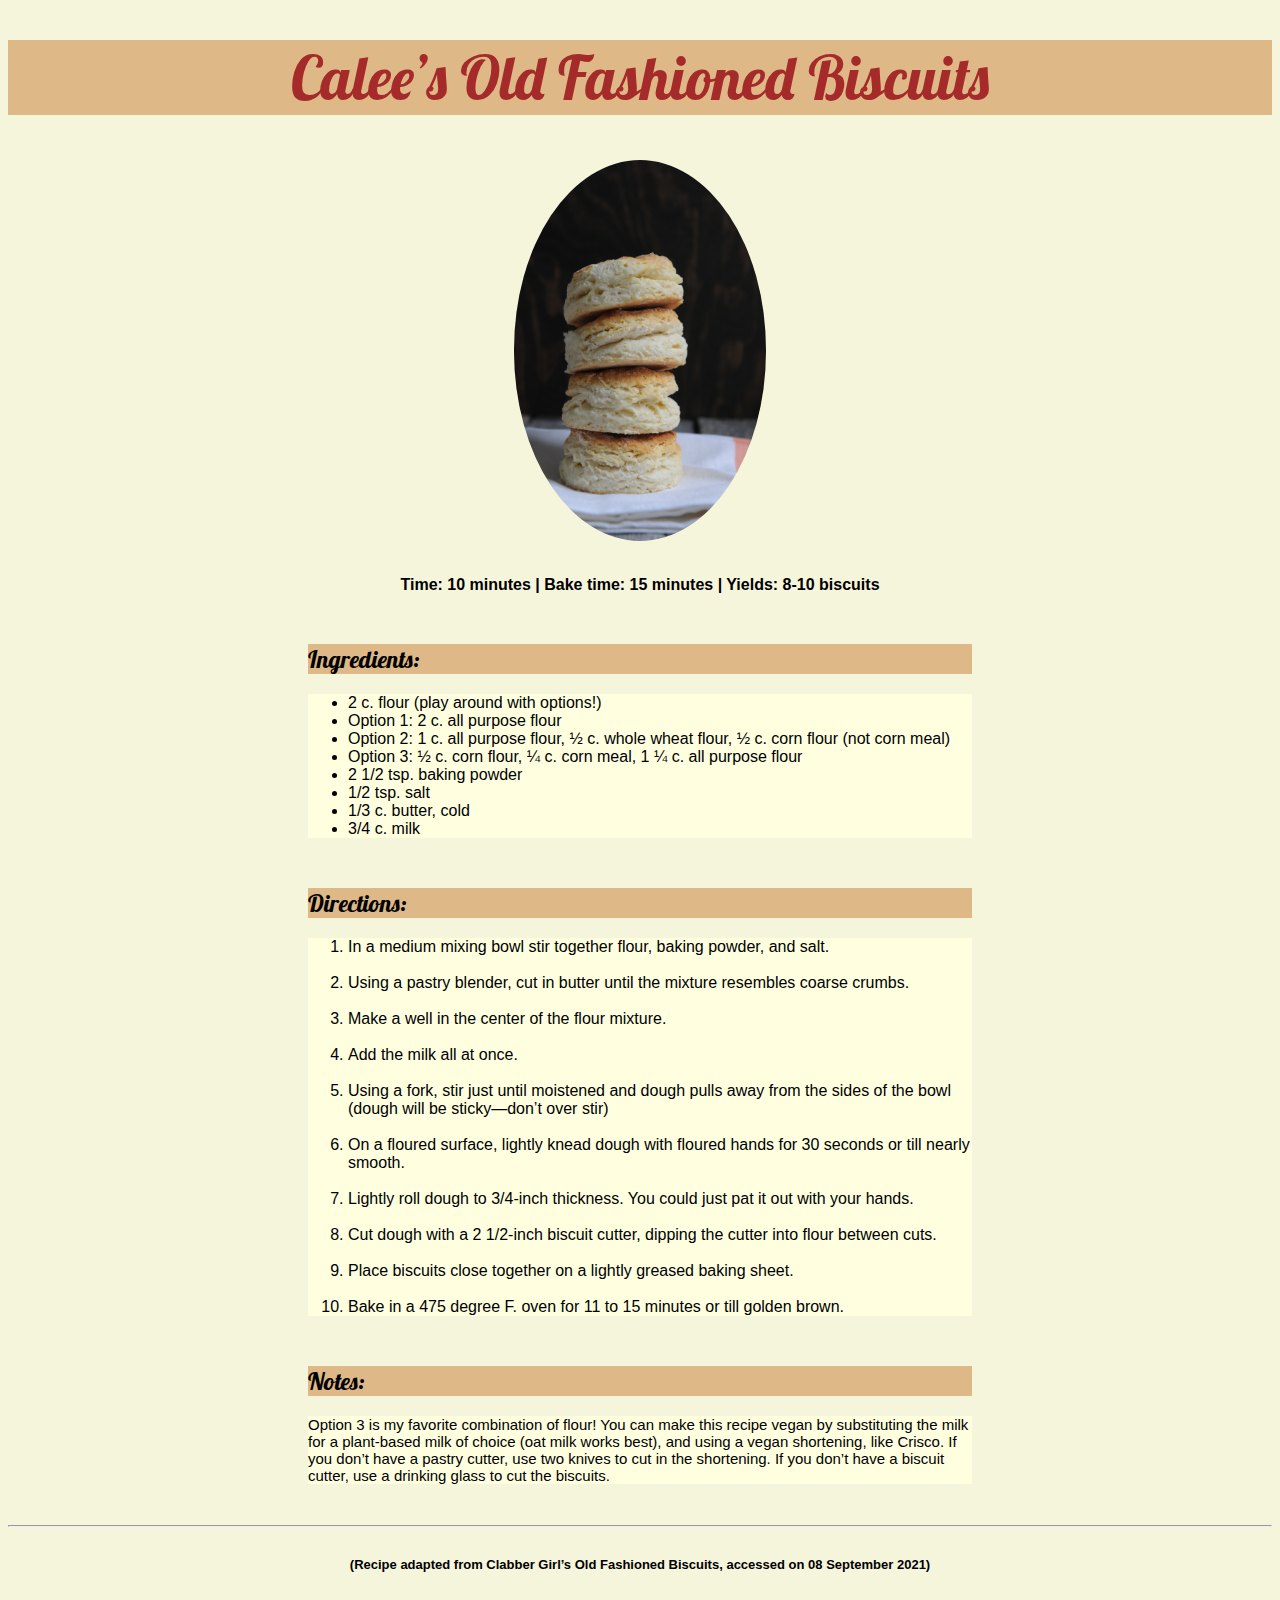
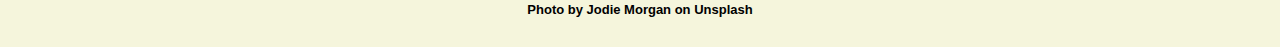
<file: Week 4/index.html>
<!DOCTYPE html>
<html>
<header>
    <link rel="stylesheet" href="style.css">
    <link rel="stylesheet" href="https://fonts.googleapis.com/css?family=Lobster&effect=shadow-multiple">
    
</header>

<body>
    <h1 class="font-effect-shadow-multiple">Calee’s Old Fashioned Biscuits</h1>

    <img src="images/biscuits.jpg" alt="A stack of biscuits">

    <h4>Time:  10 minutes | Bake time: 15 minutes | Yields: 8-10 biscuits</h4>
   
<h2>Ingredients:</h2>

<ul class="ul" >
<li>2 c. flour (play around with options!)</li>
<li>Option 1: 2 c. all purpose flour</li>
<li>Option 2: 1 c. all purpose flour, ½ c. whole wheat flour, ½ c. corn flour (not corn meal)</li>
<li>Option 3: ½ c. corn flour, ¼ c. corn meal, 1 ¼ c. all purpose flour</li>
<li>2 1/2 tsp. baking powder </li>
<li>1/2 tsp. salt</li>
<li>1/3 c. butter, cold</li>
<li>3/4 c. milk</li>
</ul>


<h2>Directions:</h2>

<ol class="ol">
    <li>In a medium mixing bowl stir together flour, baking powder, and salt.</li>
        <br>
    <li>Using a pastry blender, cut in butter until the mixture resembles coarse crumbs.</li>
        <br>
    <li>Make a well in the center of the flour mixture.</li>
        <br>
    <li>Add the milk all at once.</li>
        <br>
    <li>Using a fork, stir just until moistened and dough pulls away from the sides of the bowl (dough will be sticky—don’t over stir)</li>
        <br>
    <li>On a floured surface, lightly knead dough with floured hands for 30 seconds or till nearly smooth.</li>
        <br>
    <li>Lightly roll dough to 3/4-inch thickness. You could just pat it out with your hands.</li>
        <br>
    <li>Cut dough with a 2 1/2-inch biscuit cutter, dipping the cutter into flour between cuts.</li>
        <br>
    <li>Place biscuits close together on a lightly greased baking sheet.</li>
        <br>
    <li>Bake in a 475 degree F. oven for 11 to 15 minutes or till golden brown.</li>
</ol>


<h2>Notes:</h2>
<p class="list">
Option 3 is my favorite combination of flour!
You can make this recipe vegan by substituting the milk for a plant-based milk of choice (oat milk works best), and using a vegan shortening, like Crisco.  
If you don’t have a pastry cutter, use two knives to cut in the shortening. If you don’t have a biscuit cutter, use a drinking glass to cut the biscuits.</p>
<br>

<hr>

<h6>(Recipe adapted from Clabber Girl’s Old Fashioned Biscuits, accessed on 08 September 2021)</h6>
<h6>Photo by Jodie Morgan on Unsplash</h6>


</body>

</html>
</file>
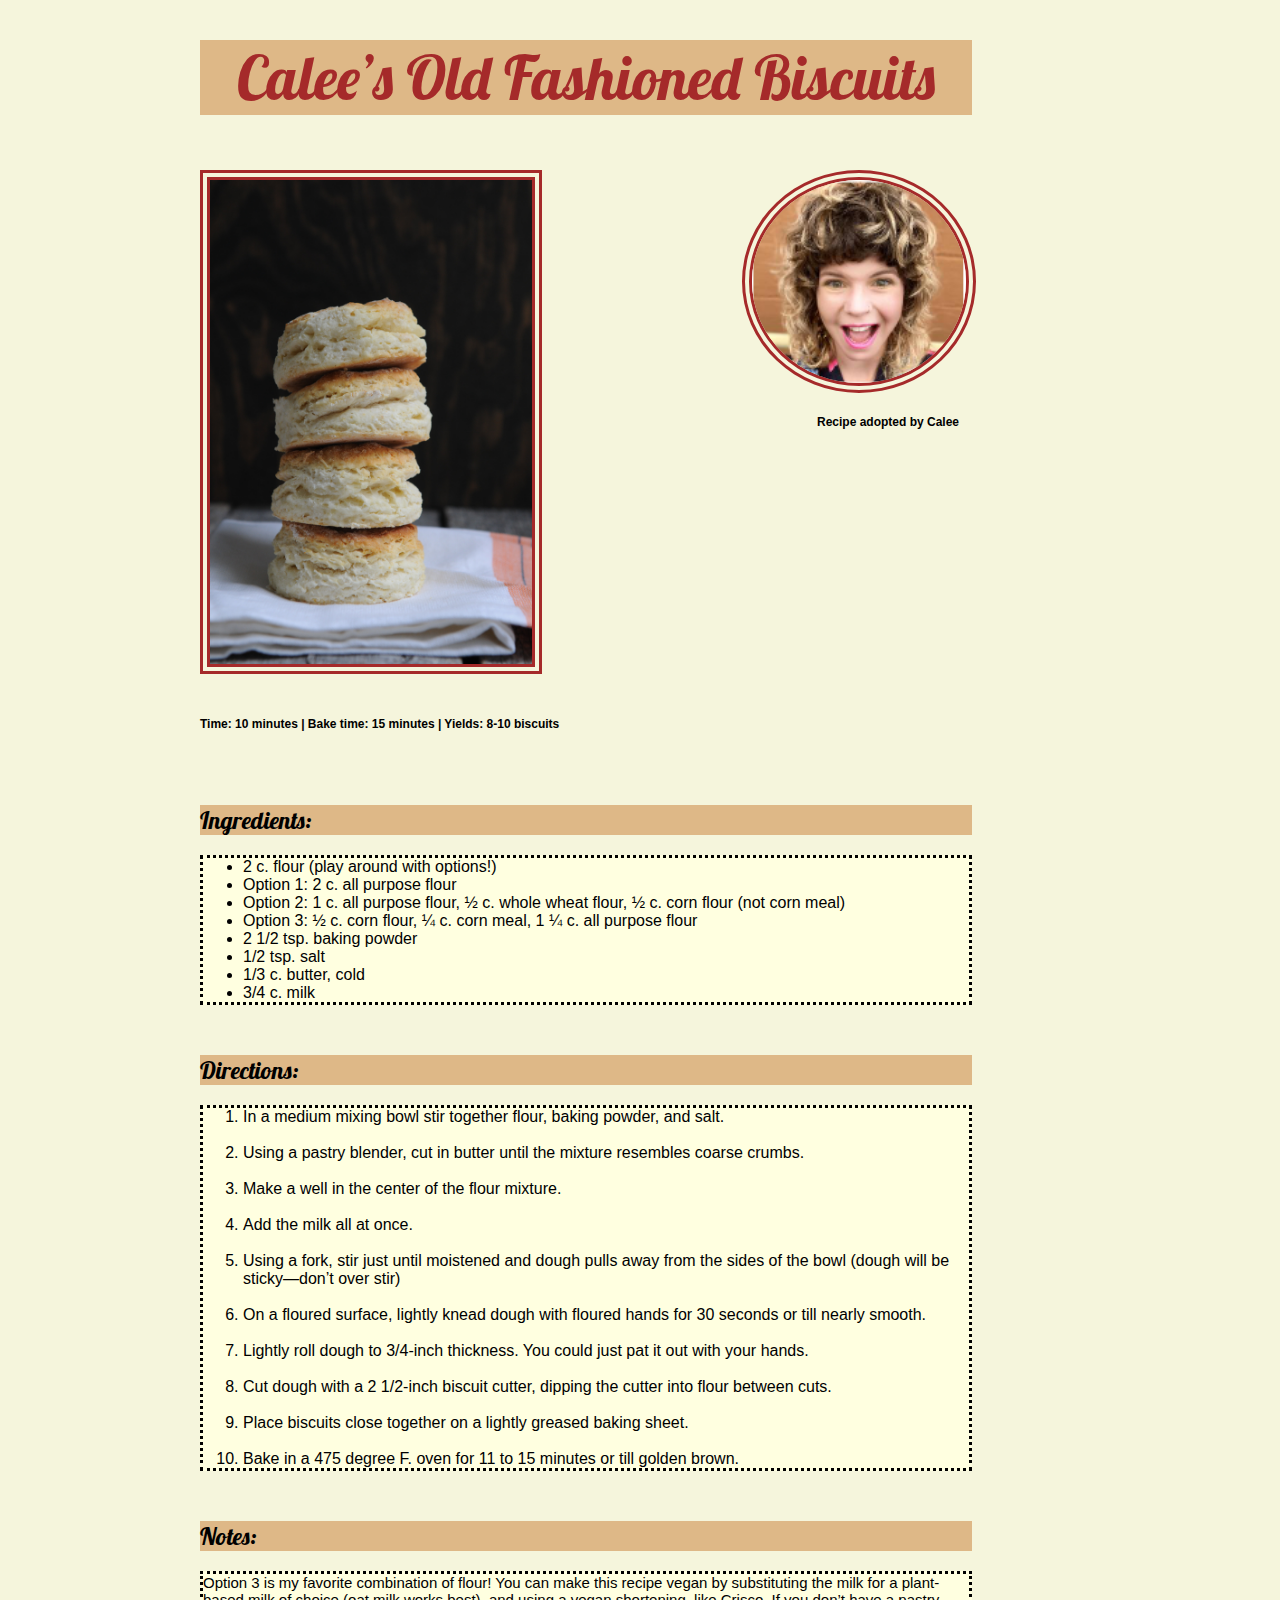
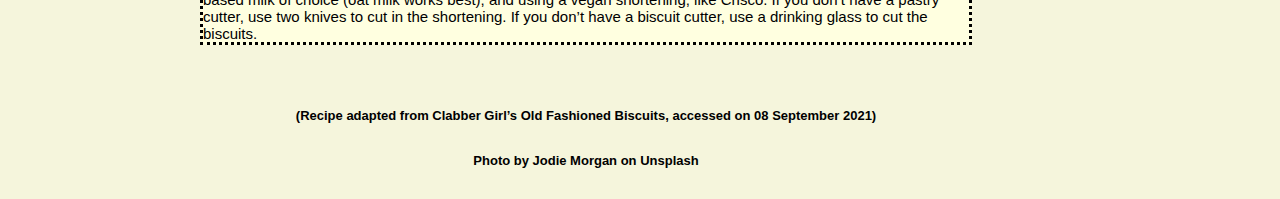
<file: week_6/index.html>
<!DOCTYPE html>
<html>
<header>
    <link rel="stylesheet" href="style.css">
    <link rel="stylesheet" href="https://fonts.googleapis.com/css?family=Lobster&effect=shadow-multiple">
    
</header>

<body>
    <h1 class="font-effect-shadow-multiple">Calee’s Old Fashioned Biscuits</h1>

    <img src="images/biscuits.jpg" alt="A stack of biscuits">

    <img class="calee" src="images/Screenshot 2021-09-29 223555.png" alt="Image of Calee">

        <br>
        <br>
        <br>
        <br>
        <br>
        <br>
        <br>
        <br>
        <br>
        <br>
        <br>
        <br>
        <br>
        <br>
        <br>
        <br>
        <br>
        <br>
        <br>
        <br>
        <br>
        <br>
        <br>
        <br>
        <br>
        <br>
        <br>
        <br>
        <br>
        <br>
        <br>
        <br>

    <h4>Time:  10 minutes | Bake time: 15 minutes | Yields: 8-10 biscuits</h4>

    <br>
    <br>
    <br>

    <h4 class="author">Recipe adopted by Calee</h4>
   
<h2>Ingredients:</h2>

<ul class="ul" >
<li>2 c. flour (play around with options!)</li>
<li>Option 1: 2 c. all purpose flour</li>
<li>Option 2: 1 c. all purpose flour, ½ c. whole wheat flour, ½ c. corn flour (not corn meal)</li>
<li>Option 3: ½ c. corn flour, ¼ c. corn meal, 1 ¼ c. all purpose flour</li>
<li>2 1/2 tsp. baking powder </li>
<li>1/2 tsp. salt</li>
<li>1/3 c. butter, cold</li>
<li>3/4 c. milk</li>
</ul>


<h2>Directions:</h2>

<ol class="ol">
    <li>In a medium mixing bowl stir together flour, baking powder, and salt.</li>
        <br>
    <li>Using a pastry blender, cut in butter until the mixture resembles coarse crumbs.</li>
        <br>
    <li>Make a well in the center of the flour mixture.</li>
        <br>
    <li>Add the milk all at once.</li>
        <br>
    <li>Using a fork, stir just until moistened and dough pulls away from the sides of the bowl (dough will be sticky—don’t over stir)</li>
        <br>
    <li>On a floured surface, lightly knead dough with floured hands for 30 seconds or till nearly smooth.</li>
        <br>
    <li>Lightly roll dough to 3/4-inch thickness. You could just pat it out with your hands.</li>
        <br>
    <li>Cut dough with a 2 1/2-inch biscuit cutter, dipping the cutter into flour between cuts.</li>
        <br>
    <li>Place biscuits close together on a lightly greased baking sheet.</li>
        <br>
    <li>Bake in a 475 degree F. oven for 11 to 15 minutes or till golden brown.</li>
</ol>


<h2>Notes:</h2>
<p class="list">
Option 3 is my favorite combination of flour!
You can make this recipe vegan by substituting the milk for a plant-based milk of choice (oat milk works best), and using a vegan shortening, like Crisco.  
If you don’t have a pastry cutter, use two knives to cut in the shortening. If you don’t have a biscuit cutter, use a drinking glass to cut the biscuits.</p>
<br>


<h6>(Recipe adapted from Clabber Girl’s Old Fashioned Biscuits, accessed on 08 September 2021)</h6>
<h6>Photo by Jodie Morgan on Unsplash</h6>


</body>

</html>
</file>
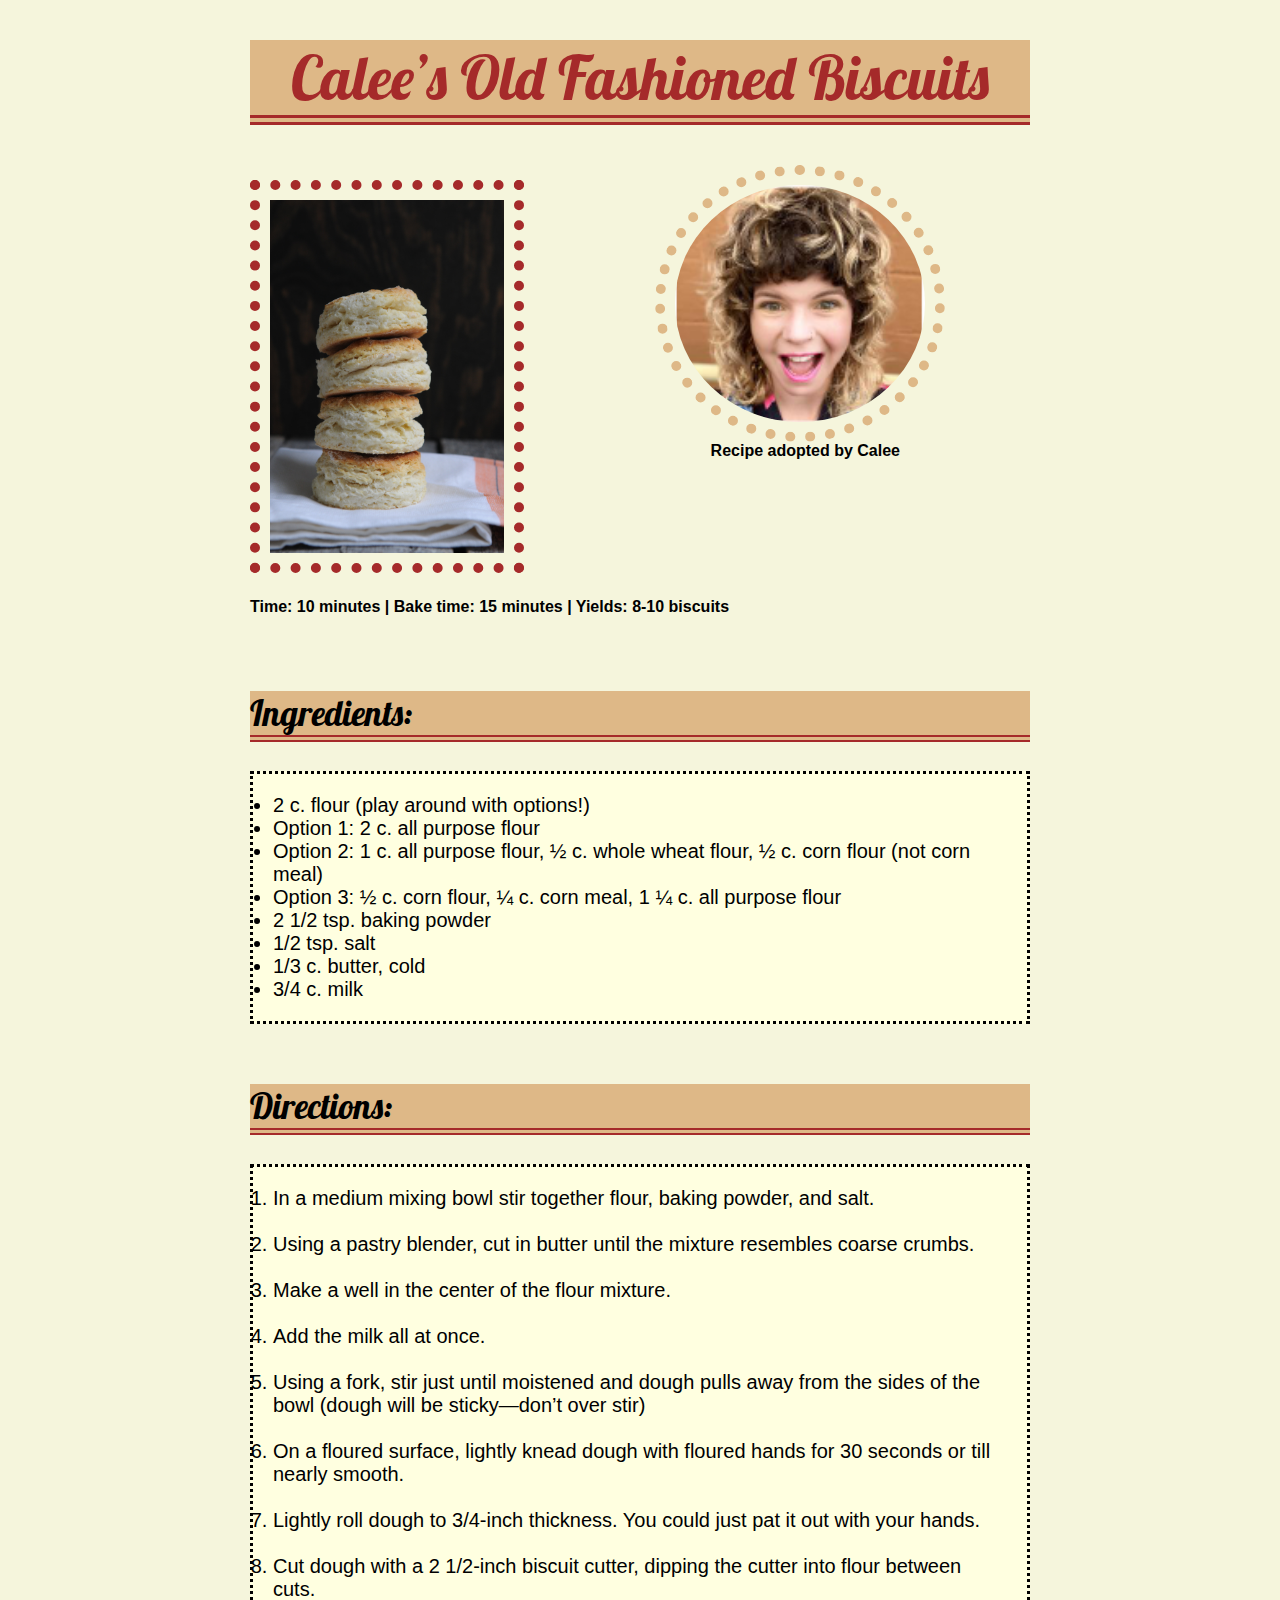
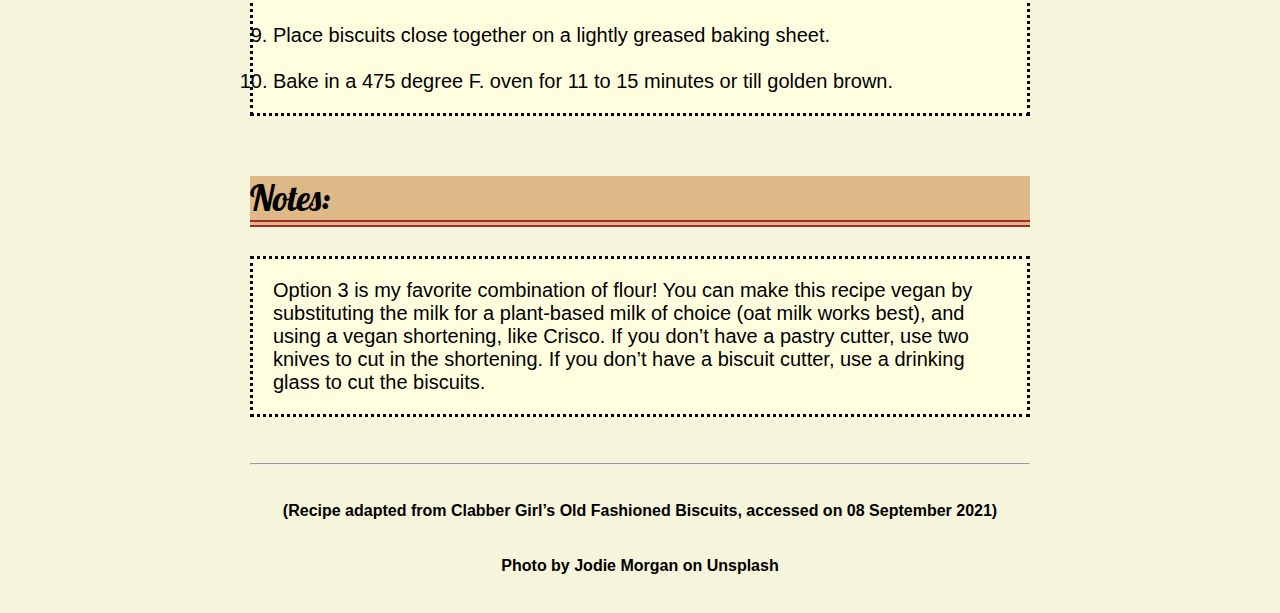
<file: week_7/index.html>
<!DOCTYPE html>
<html>
<header>
    <link rel="stylesheet" href="style.css">
    <link rel="stylesheet" href="https://fonts.googleapis.com/css?family=Lobster&effect=shadow-multiple">
    
</header>

<body>

    <h1 class="font-effect-shadow-multiple">Calee’s Old Fashioned Biscuits</h1>

        <img class="biscuits" src="images/biscuits.jpg" alt="A stack of biscuits">

        <img class="calee" src="images/Screenshot 2021-09-29 223555.png" alt="Image of Calee">

    <h4 class="details"> Time: 10 minutes | Bake time: 15 minutes | Yields: 8-10 biscuits </h4>

    <h4 class="author">Recipe adopted by Calee</h4>
   
<h2 class="ingredients">Ingredients:</h2>

<ul class="ul">
    <li>2 c. flour (play around with options!)</li>
    <li>Option 1: 2 c. all purpose flour</li>
    <li>Option 2: 1 c. all purpose flour, ½ c. whole wheat flour, ½ c. corn flour (not corn meal)</li>
    <li>Option 3: ½ c. corn flour, ¼ c. corn meal, 1 ¼ c. all purpose flour</li>
    <li>2 1/2 tsp. baking powder </li>
    <li>1/2 tsp. salt</li>
    <li>1/3 c. butter, cold</li>
    <li>3/4 c. milk</li>
    </ul>


<h2 class="directions">Directions:</h2>

<ol class="ol">
    <li>In a medium mixing bowl stir together flour, baking powder, and salt.</li>
        <br>
    <li>Using a pastry blender, cut in butter until the mixture resembles coarse crumbs.</li>
        <br>
    <li>Make a well in the center of the flour mixture.</li>
        <br>
    <li>Add the milk all at once.</li>
        <br>
    <li>Using a fork, stir just until moistened and dough pulls away from the sides of the bowl (dough will be sticky—don’t over stir)</li>
        <br>
    <li>On a floured surface, lightly knead dough with floured hands for 30 seconds or till nearly smooth.</li>
        <br>
    <li>Lightly roll dough to 3/4-inch thickness. You could just pat it out with your hands.</li>
        <br>
    <li>Cut dough with a 2 1/2-inch biscuit cutter, dipping the cutter into flour between cuts.</li>
        <br>
    <li>Place biscuits close together on a lightly greased baking sheet.</li>
        <br>
    <li>Bake in a 475 degree F. oven for 11 to 15 minutes or till golden brown.</li>
</ol>


<h2 class="Notes">Notes:</h2>

    <p class="extra">
    Option 3 is my favorite combination of flour!
    You can make this recipe vegan by substituting the milk for a plant-based milk of choice (oat milk works best), and using a vegan shortening, like Crisco.  
    If you don’t have a pastry cutter, use two knives to cut in the shortening. If you don’t have a biscuit cutter, use a drinking glass to cut the biscuits.</p>
    <br>

    <hr>

<h6 class="original">(Recipe adapted from Clabber Girl’s Old Fashioned Biscuits, accessed on 08 September 2021)</h6>
<h6 class="ogphoto">Photo by Jodie Morgan on Unsplash</h6>



</body>

</html>
</file>
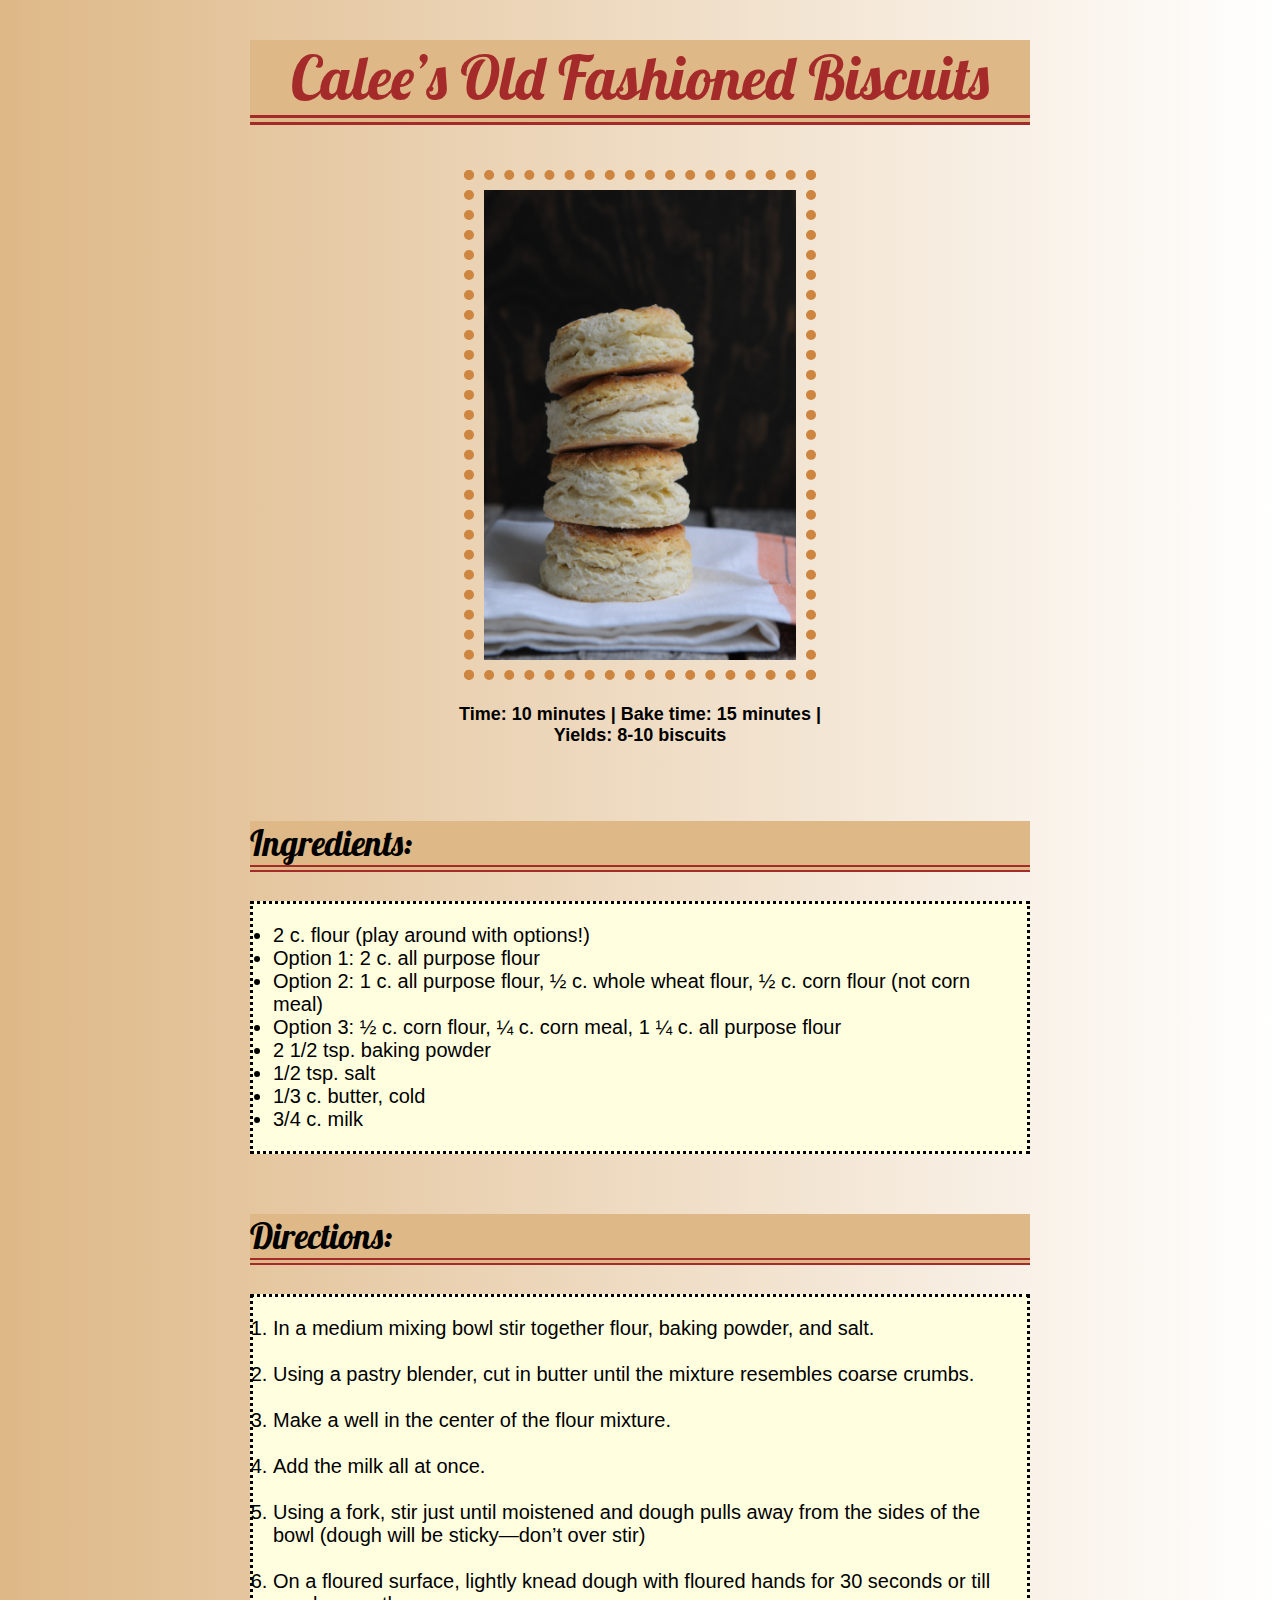
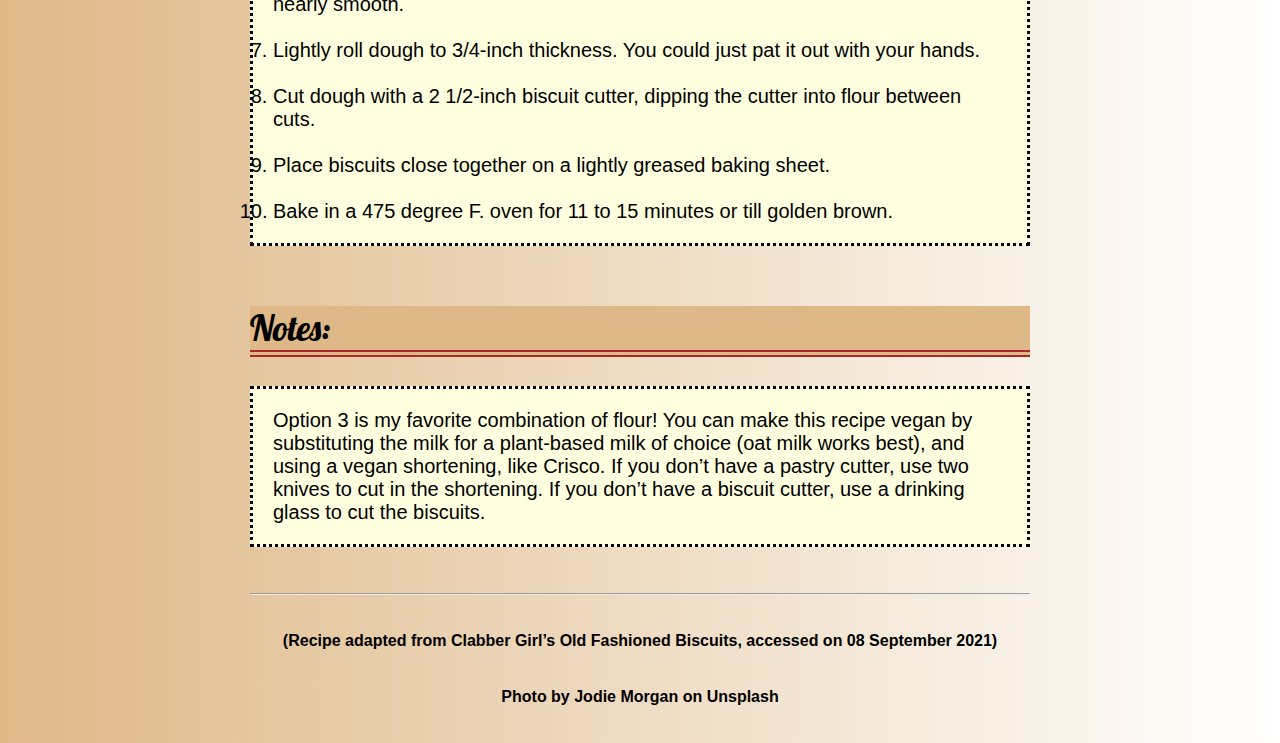
<file: week_8/index.html>
<!DOCTYPE html>
<html>
<header>
    <link rel="stylesheet" href="style.css">
    <link rel="stylesheet" href="https://fonts.googleapis.com/css?family=Lobster&effect=shadow-multiple">
    
</header>

<body>

    <h1 class="font-effect-shadow-multiple">Calee’s Old Fashioned Biscuits</h1>

        <img class="biscuits" src="images/biscuits.jpg" alt="A stack of biscuits">

    <h4 class="details"> Time: 10 minutes | Bake time: 15 minutes | Yields: 8-10 biscuits </h4>
   
<h2 class="ingredients">Ingredients:</h2>

<ul class="ul">
    <li>2 c. flour (play around with options!)</li>
    <li>Option 1: 2 c. all purpose flour</li>
    <li>Option 2: 1 c. all purpose flour, ½ c. whole wheat flour, ½ c. corn flour (not corn meal)</li>
    <li>Option 3: ½ c. corn flour, ¼ c. corn meal, 1 ¼ c. all purpose flour</li>
    <li>2 1/2 tsp. baking powder </li>
    <li>1/2 tsp. salt</li>
    <li>1/3 c. butter, cold</li>
    <li>3/4 c. milk</li>
    </ul>


<h2 class="directions">Directions:</h2>

<ol class="ol">
    <li>In a medium mixing bowl stir together flour, baking powder, and salt.</li>
        <br>
    <li>Using a pastry blender, cut in butter until the mixture resembles coarse crumbs.</li>
        <br>
    <li>Make a well in the center of the flour mixture.</li>
        <br>
    <li>Add the milk all at once.</li>
        <br>
    <li>Using a fork, stir just until moistened and dough pulls away from the sides of the bowl (dough will be sticky—don’t over stir)</li>
        <br>
    <li>On a floured surface, lightly knead dough with floured hands for 30 seconds or till nearly smooth.</li>
        <br>
    <li>Lightly roll dough to 3/4-inch thickness. You could just pat it out with your hands.</li>
        <br>
    <li>Cut dough with a 2 1/2-inch biscuit cutter, dipping the cutter into flour between cuts.</li>
        <br>
    <li>Place biscuits close together on a lightly greased baking sheet.</li>
        <br>
    <li>Bake in a 475 degree F. oven for 11 to 15 minutes or till golden brown.</li>
</ol>


<h2 class="Notes">Notes:</h2>

    <p class="extra">
    Option 3 is my favorite combination of flour!
    You can make this recipe vegan by substituting the milk for a plant-based milk of choice (oat milk works best), and using a vegan shortening, like Crisco.  
    If you don’t have a pastry cutter, use two knives to cut in the shortening. If you don’t have a biscuit cutter, use a drinking glass to cut the biscuits.</p>
    <br>

    <hr>

<h6 class="original">(Recipe adapted from Clabber Girl’s Old Fashioned Biscuits, accessed on 08 September 2021)</h6>
<h6 class="ogphoto">Photo by Jodie Morgan on Unsplash</h6>



</body>

</html>
</file>
<file: Week 4/style.css>
body {
    background-color:beige; 
    font-family: Arial, Helvetica, sans-serif;
}

img {
    border-radius: 50%;
    margin-bottom: 35px;
    margin-top: 45px;
    width: 20%;
    display:block; 
    margin-left: auto;
    margin-right: auto;

}

h1 {
    color: brown;
    font-weight: lighter;
    font-family: "Lobster", sans-serif; 
    font-size: 60px;
    text-align: center;
    margin-bottom: 10px;
    background-color: burlywood;
}

h2 {
    background-color: burlywood;
    font-family: lobster;
    font-weight: lighter;
    font-size: 45;
    margin-top: 50px;
    margin-left: 300px;
    margin-right: 300px;
}

h4{
    text-align: center;
    font-size: 16px; ;
   
}
h6 {
    font-size: 13px;
    text-align: center;
    
}

.center {
    display: block;
    margin-left: auto;
    margin-right: auto;
    width: 50%;
}

.list {
    font-size: 15px;
    background-color: lightyellow;
    margin-left: 300px;
    margin-right: 300px;
}
.ul{
    background-color: lightyellow;
    margin-left: 300px;
    margin-right: 300px;
}

.ol {
    background-color:lightyellow;
    margin-left: 300px;
    margin-right: 300px;
}
</file>
<file: week_6/style.css>
body {
    background-color:beige; 
    font-family: Arial, Helvetica, sans-serif;
    margin-left: 200px;
    margin-left: 200px;
}

img {
    margin-bottom: 50px;
    margin-top: 45px;
    width: 30%;
    display:block; 
    margin-left: auto;
    margin-right: auto;
    float: left;
    border-style: double;
    border-width: 10px;
    border-color: brown;
}

.calee {
    margin-bottom: 50px;
    margin-top: 45px;
    width: 20%;
    margin-left: 200px;
    border-radius: 80%;
    border-style: double;
    border-color: brown;
}

.author {
    margin-left: 617px;
    margin-top: -340px;
    position: absolute;
}

h1 {
    color: brown;
    font-weight: lighter;
    font-family: "Lobster", sans-serif; 
    font-size: 60px;
    text-align: center;
    margin-bottom: 10px;
    margin-right: 300px;
    background-color: burlywood;
}

h2 {
    background-color: burlywood;
    font-family: lobster;
    font-weight: lighter;
    font-size: 45;
    margin-top: 50px;
    margin-right: 300px;
    
}

h4{
    font-size: 12px; 
    position: absolute;
   
}
h6 {
    font-size: 13px;
    text-align: center;
    margin-right: 300px;
    
}

.center {
    display: block;
    margin-left: auto;
    margin-right: auto;
    width: 50%;
}

.list {
    font-size: 15px;
    background-color: lightyellow;
    margin-left: 0px;
    margin-right: 300px;
    border-style: dotted;
}
.ul{
    background-color: lightyellow;
    margin-left: 0px;
    margin-right: 300px;
    border-style: dotted;
}

.ol {
    background-color:lightyellow;
    margin-left: 0px;
    margin-right: 300px;
    border-style: dotted;
}

.hr {
    margin-right: 375px;
}
</file>
<file: week_7/style.css>
body {
    background-color:beige; 
    font-family: Arial, Helvetica, sans-serif;
    margin-left: 250px;
    margin-right: 250px;
}

.biscuits  {
    margin-top: 45px;
    width: 30%;

        border-style:dotted;
        border-width: 10px;
        border-color:brown;
            padding: 10px;

        
}

.calee {
    max-width: 250px;
    width: 100%;

        position: relative;
        float: right;
        right: 85px;
        top: 30px;
        
            border-radius: 50%;
            border-style:dotted;
            border-width: 10px;
            border-color: burlywood;

            padding: 10px;
}

.details {
    position: relative;
    margin-bottom: 75px;

        font-size: 16px;
}

.author {
    position: relative;
    float: right;
    bottom: 270px;
    right: 130px;
    
        font-size: 16px;
}

h1 {
    color: brown;
    font-weight: lighter;
    font-family: "Lobster", sans-serif; 
    background-color: burlywood;
    font-size: 60px;

        text-align: center;
        margin-bottom: 10px;

            border-bottom: double;
            border-width: 10px;
}

h2 {
    font-family: "Lobster", sans-serif; 
    font-size: 35px;
    background-color: burlywood;
    font-weight: lighter;
    margin-top: 60px;

        border-bottom: double;
        border-width: 7px;
        border-color: brown;
}


.ul{
    background-color: lightyellow;
    border-style: dotted;
    padding: 20px;
    font-size: 20px;
}

.directions {

}

.list {
    font-size: 15px;
    background-color: lightyellow;
    border-style: dotted;
        
}

.ol {
    background-color:lightyellow;
    border-style: dotted;
    padding: 20px;
    font-size: 20px;
}

p {
    background-color: lightyellow;
    border-style: dotted;
    padding: 20px;
    font-size: 20px;
}

h6 {
    font-size: 16px;

        text-align: center;
}
</file>
<file: week_8/style.css>
body {
    background-color:beige; 
    font-family: Arial, Helvetica, sans-serif;
    margin-left: 250px;
    margin-right: 250px;
    background-image: linear-gradient(to right,burlywood,white);
    }

/*---Media Queries---*/
/*Mobile*/
@media only screen and (max-width: 6000px) {
    body{background-color: rosybrown;}
}

.biscuits  {
    margin-top: 45px;
    display: block;
    margin-left: auto;
    margin-right: auto;
    width: 40%;

        border-style:dotted;
        border-width: 10px;
        border-color:peru;
        padding: 10px;       
}


.details {
    margin-bottom: 75px;
    display: block;
    margin-left: auto;
    margin-right: auto;
    width: 50%;

        font-size: 18px;
        text-align: center;
}

.author {
    position: relative;
    float: right;
    bottom: 270px;
    right: 130px;
    
        font-size: 16px;
}

h1 {
    color: brown;
    font-weight: lighter;
    font-family: "Lobster", sans-serif; 
    background-color: burlywood;
    font-size: 60px;

        text-align: center;
        margin-bottom: 10px;

            border-bottom: double;
            border-width: 10px;
}

h2 {
    font-family: "Lobster", sans-serif; 
    font-size: 35px;
    background-color: burlywood;
    font-weight: lighter;
    margin-top: 60px;

        border-bottom: double;
        border-width: 7px;
        border-color: brown;
}


.ul{
    background-color: lightyellow;
    border-style: dotted;
    padding: 20px;
    font-size: 20px;
}



.list {
    font-size: 15px;
    background-color: lightyellow;
    border-style: dotted;
        
}

.ol {
    background-color:lightyellow;
    border-style: dotted;
    padding: 20px;
    font-size: 20px;
}

p {
    background-color: lightyellow;
    border-style: dotted;
    padding: 20px;
    font-size: 20px;
}

h6 {
    font-size: 16px;

        text-align: center;
}
</file>
